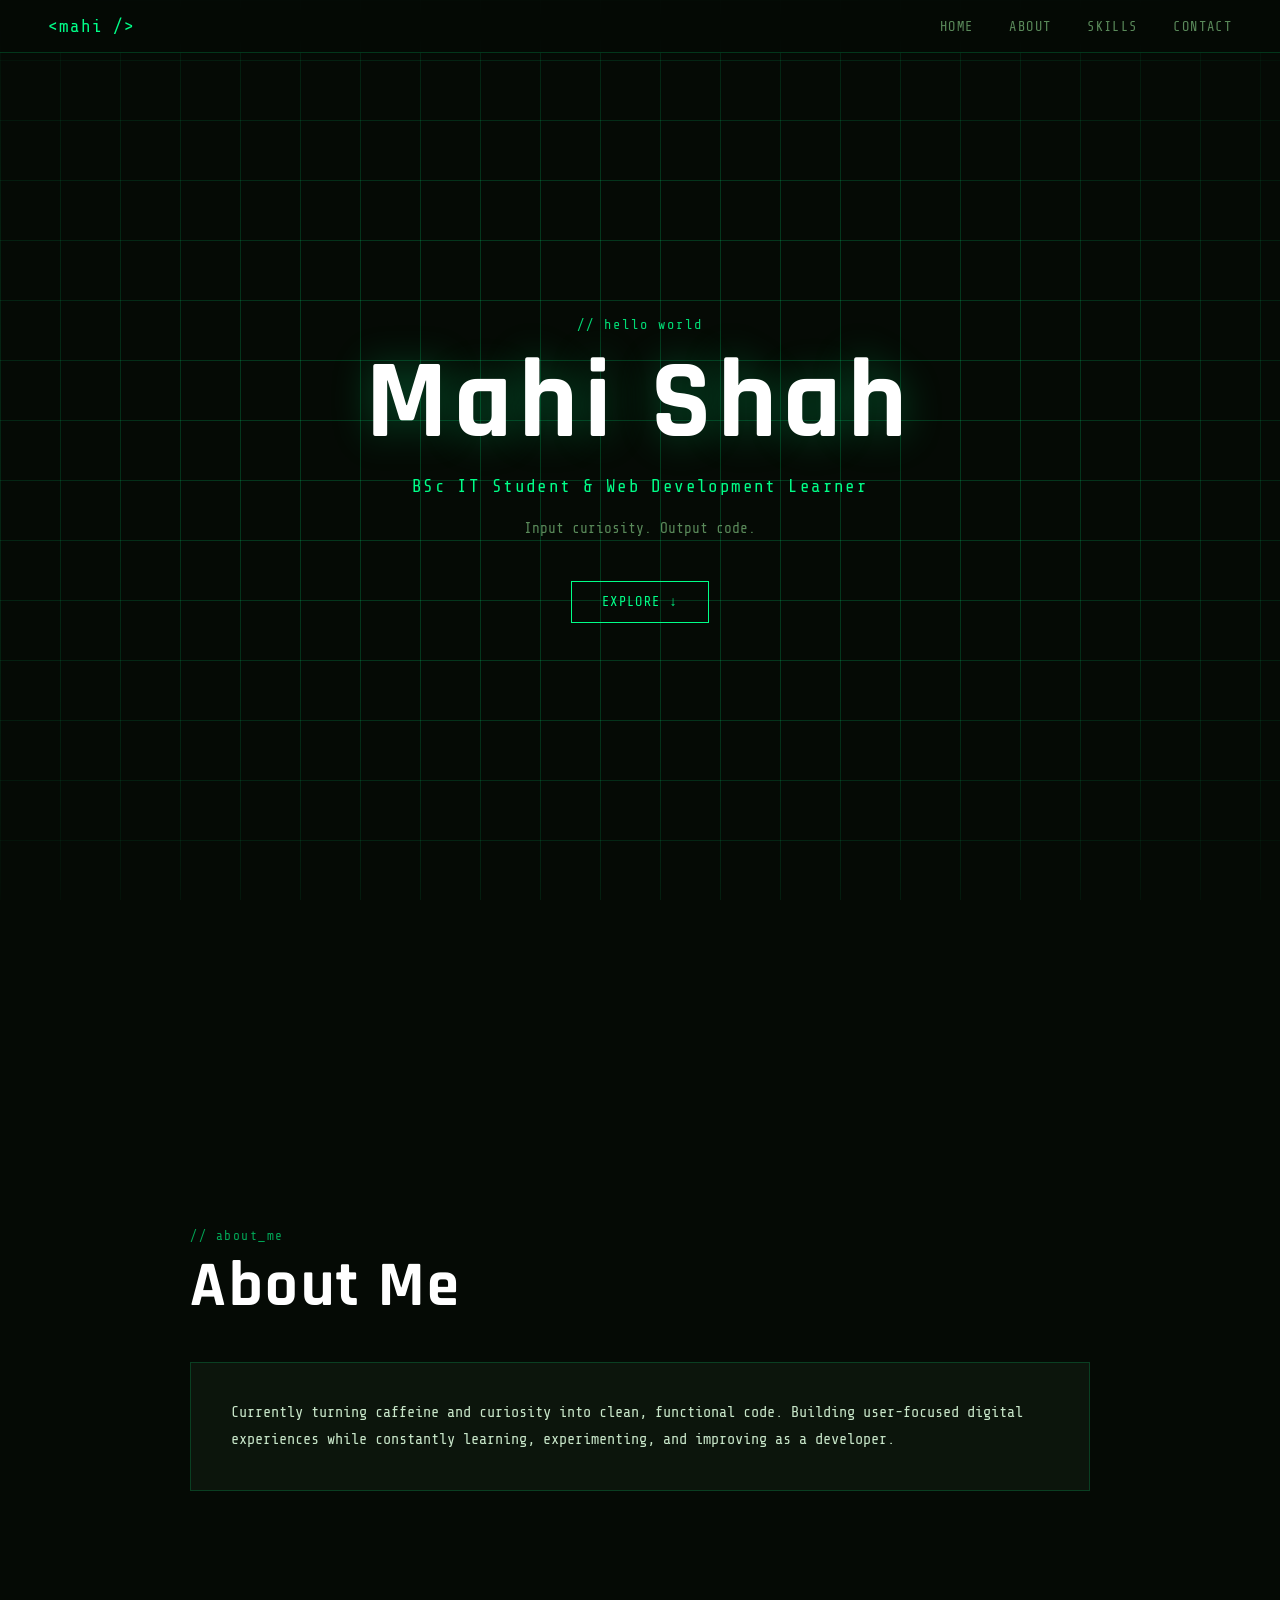
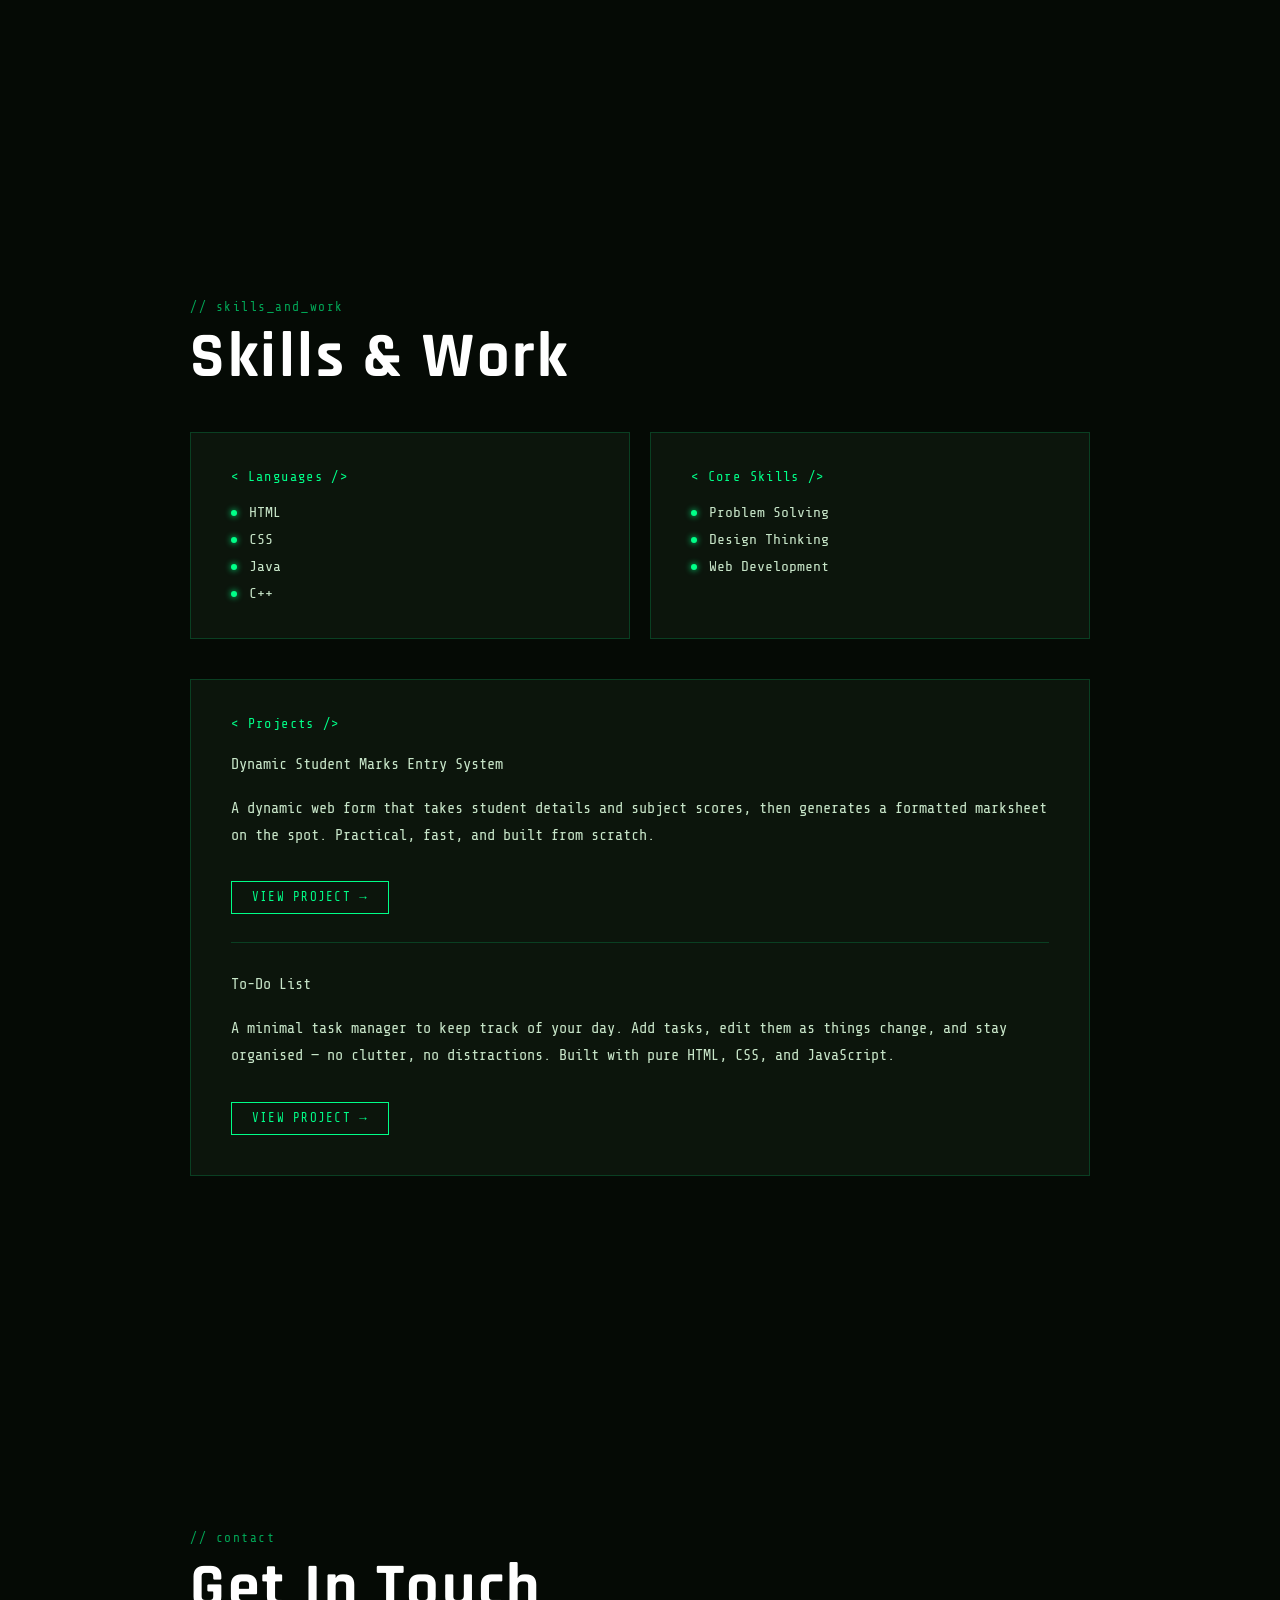
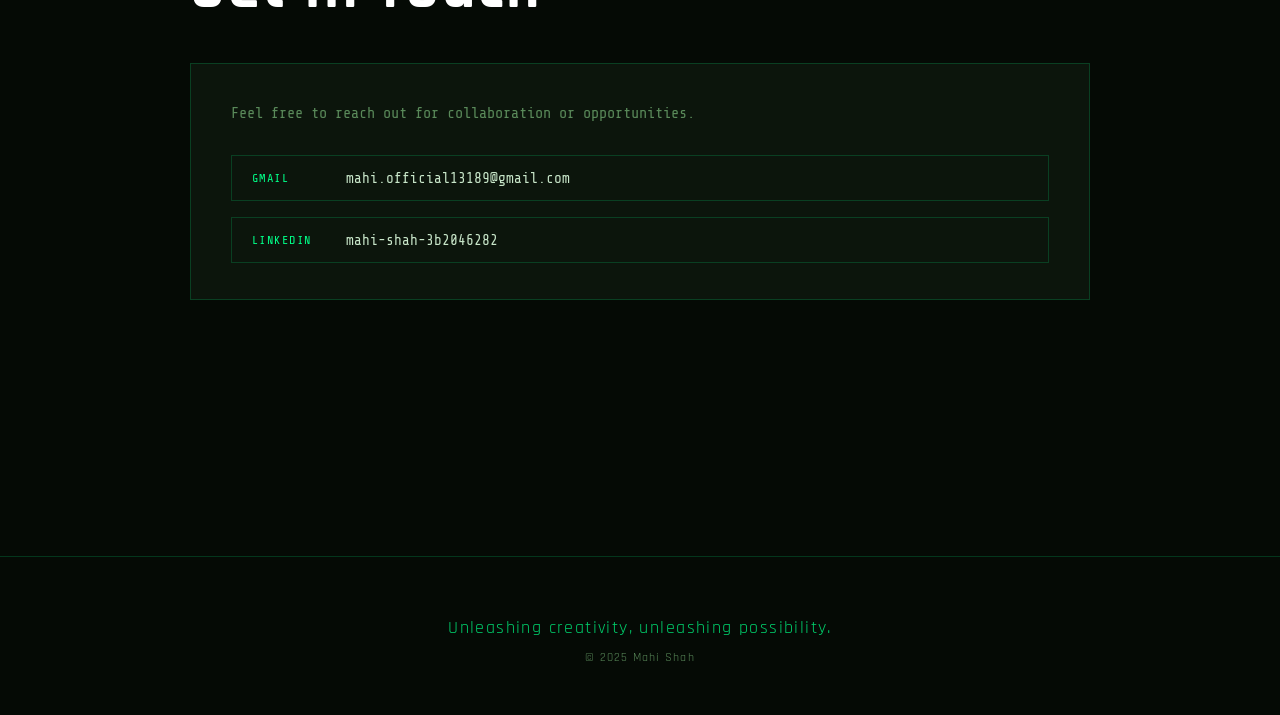
<file: index.html>
<!DOCTYPE html>
<html lang="en">
<head>
  <meta charset="UTF-8" />
  <meta name="viewport" content="width=device-width, initial-scale=1.0"/>
  <title>Mahi Shah — Portfolio</title>
  <link rel="stylesheet" href="style.css" />
  <link href="https://fonts.googleapis.com/css2?family=Share+Tech+Mono&family=Rajdhani:wght@300;500;700&display=swap" rel="stylesheet"/>
</head>
<body>

  <!-- NAV -->
  <nav>
    <span class="nav-logo">&lt;mahi /&gt;</span>
    <ul>
      <li><a href="#home">Home</a></li>
      <li><a href="#about">About</a></li>
      <li><a href="#skills">Skills</a></li>
      <li><a href="#contact">Contact</a></li>
    </ul>
  </nav>

  <!-- HERO -->
  <section id="home" class="section hero">
    <div class="hero-content">
      <p class="tag">// hello world</p>
      <h1>Mahi Shah</h1>
      <h2>BSc IT Student &amp; Web Development Learner</h2>
      <p class="hero-sub">Input curiosity. Output code.</p>
      <a href="#about" class="btn">Explore &darr;</a>
    </div>
    <div class="grid-bg"></div>
  </section>

  <!-- ABOUT -->
  <section id="about" class="section">
    <div class="container">
      <p class="section-tag">// about_me</p>
      <h3 class="section-title">About Me</h3>
      <div class="card">
        <p>Currently turning caffeine and curiosity into clean, functional code. Building user-focused digital experiences while constantly learning, experimenting, and improving as a developer.</p>
      </div>
    </div>
  </section>

  <!-- SKILLS & PROJECT -->
  <section id="skills" class="section">
    <div class="container">
      <p class="section-tag">// skills_and_work</p>
      <h3 class="section-title">Skills &amp; Work</h3>

      <div class="skills-grid">
        <div class="card">
          <h4 class="card-title">&lt; Languages /&gt;</h4>
          <ul class="skill-list">
            <li><span class="dot"></span>HTML</li>
            <li><span class="dot"></span>CSS</li>
            <li><span class="dot"></span>Java</li>
            <li><span class="dot"></span>C++</li>
          </ul>
        </div>

        <div class="card">
          <h4 class="card-title">&lt; Core Skills /&gt;</h4>
          <ul class="skill-list">
            <li><span class="dot"></span>Problem Solving</li>
            <li><span class="dot"></span>Design Thinking</li>
            <li><span class="dot"></span>Web Development</li>
          </ul>
        </div>

        <div class="card project-card">
          <h4 class="card-title">&lt; Projects /&gt;</h4>

          <div class="project-item">
            <p class="project-name">Dynamic Student Marks Entry System</p>
            <p class="project-desc">A dynamic web form that takes student details and subject scores, then generates a formatted marksheet on the spot. Practical, fast, and built from scratch.</p>
            <a href="https://mahi600.github.io/student-marks-entry-system/" class="btn btn-small" target="_blank">View Project &rarr;</a>
          </div>

          <div class="project-divider"></div>

          <div class="project-item">
            <p class="project-name">To-Do List</p>
            <p class="project-desc">A minimal task manager to keep track of your day. Add tasks, edit them as things change, and stay organised — no clutter, no distractions. Built with pure HTML, CSS, and JavaScript.</p>
            <a href="https://mahi600.github.io/to-do-list/" class="btn btn-small" target="_blank">View Project &rarr;</a>
          </div>
        </div>
      </div>
    </div>
  </section>

  <!-- CONTACT -->
  <section id="contact" class="section">
    <div class="container">
      <p class="section-tag">// contact</p>
      <h3 class="section-title">Get In Touch</h3>
      <div class="card contact-card">
        <p>Feel free to reach out for collaboration or opportunities.</p>
        <div class="contact-links">
          <a href="mailto:mahi.official13189@gmail.com" class="contact-item">
            <span class="contact-label">Gmail</span>
            <span class="contact-value">mahi.official13189@gmail.com</span>
          </a>
          <a href="https://www.linkedin.com/in/mahi-shah-3b2046282" target="_blank" class="contact-item">
            <span class="contact-label">LinkedIn</span>
            <span class="contact-value">mahi-shah-3b2046282</span>
          </a>
        </div>
      </div>
    </div>
  </section>

  <!-- FOOTER -->
  <footer>
    <p>Unleashing creativity, unleashing possibility.</p>
    <p class="footer-copy">&copy; 2025 Mahi Shah</p>
  </footer>

</body>
</html>
</file>
<file: style.css>
/* ===== RESET & BASE ===== */
*, *::before, *::after {
  box-sizing: border-box;
  margin: 0;
  padding: 0;
}

:root {
  --green: #00ff88;
  --green-dim: #00cc6a;
  --green-glow: rgba(0, 255, 136, 0.15);
  --green-glow-strong: rgba(0, 255, 136, 0.3);
  --bg: #050a05;
  --bg2: #080f08;
  --surface: #0c150c;
  --border: rgba(0, 255, 136, 0.18);
  --text: #c8e6c9;
  --text-dim: #5a8a5a;
  --font-mono: 'Share Tech Mono', monospace;
  --font-display: 'Rajdhani', sans-serif;
}

html {
  scroll-behavior: smooth;
}

body {
  background-color: var(--bg);
  color: var(--text);
  font-family: var(--font-mono);
  overflow-x: hidden;
}

/* ===== NAV ===== */
nav {
  position: fixed;
  top: 0;
  width: 100%;
  z-index: 100;
  display: flex;
  align-items: center;
  justify-content: space-between;
  padding: 16px 48px;
  background: rgba(5, 10, 5, 0.85);
  backdrop-filter: blur(12px);
  border-bottom: 1px solid var(--border);
}

.nav-logo {
  font-family: var(--font-mono);
  font-size: 1.1rem;
  color: var(--green);
  letter-spacing: 0.05em;
}

nav ul {
  list-style: none;
  display: flex;
  gap: 36px;
}

nav ul li a {
  text-decoration: none;
  color: var(--text-dim);
  font-size: 0.85rem;
  letter-spacing: 0.1em;
  text-transform: uppercase;
  transition: color 0.2s;
}

nav ul li a:hover {
  color: var(--green);
}

/* ===== SECTIONS ===== */
.section {
  min-height: 100vh;
  display: flex;
  align-items: center;
  justify-content: center;
  padding: 100px 48px 60px;
  position: relative;
}

.container {
  width: 100%;
  max-width: 900px;
}

.section-tag {
  font-size: 0.8rem;
  color: var(--green-dim);
  letter-spacing: 0.12em;
  margin-bottom: 8px;
  opacity: 0.8;
}

.section-title {
  font-family: var(--font-display);
  font-size: clamp(2.5rem, 6vw, 4rem);
  font-weight: 700;
  color: #fff;
  letter-spacing: 0.04em;
  margin-bottom: 40px;
  line-height: 1.1;
}

/* ===== HERO ===== */
.hero {
  flex-direction: column;
  text-align: center;
  position: relative;
  overflow: hidden;
}

.hero-content {
  position: relative;
  z-index: 2;
  max-width: 700px;
}

.tag {
  font-size: 0.85rem;
  color: var(--green);
  letter-spacing: 0.15em;
  margin-bottom: 16px;
  opacity: 0.85;
}

.hero h1 {
  font-family: var(--font-display);
  font-size: clamp(3.5rem, 10vw, 7rem);
  font-weight: 700;
  color: #ffffff;
  letter-spacing: 0.06em;
  line-height: 1;
  margin-bottom: 16px;
  text-shadow: 0 0 40px var(--green-glow-strong);
}

.hero h2 {
  font-family: var(--font-mono);
  font-size: clamp(0.85rem, 2vw, 1.1rem);
  color: var(--green);
  letter-spacing: 0.08em;
  font-weight: normal;
  margin-bottom: 20px;
}

.hero-sub {
  font-size: 0.9rem;
  color: var(--text-dim);
  margin-bottom: 40px;
  line-height: 1.7;
}

/* Animated grid background */
.grid-bg {
  position: absolute;
  inset: 0;
  z-index: 1;
  background-image:
    linear-gradient(var(--border) 1px, transparent 1px),
    linear-gradient(90deg, var(--border) 1px, transparent 1px);
  background-size: 60px 60px;
  mask-image: radial-gradient(ellipse 80% 70% at 50% 50%, black 40%, transparent 100%);
  animation: gridPulse 6s ease-in-out infinite;
}

@keyframes gridPulse {
  0%, 100% { opacity: 0.4; }
  50% { opacity: 0.7; }
}

/* ===== BUTTONS ===== */
.btn {
  display: inline-block;
  padding: 12px 30px;
  border: 1px solid var(--green);
  color: var(--green);
  text-decoration: none;
  font-family: var(--font-mono);
  font-size: 0.85rem;
  letter-spacing: 0.1em;
  text-transform: uppercase;
  transition: background 0.25s, box-shadow 0.25s, color 0.25s;
  cursor: pointer;
}

.btn:hover {
  background: var(--green-glow);
  box-shadow: 0 0 20px var(--green-glow-strong), inset 0 0 20px var(--green-glow);
  color: #fff;
}

.btn-small {
  padding: 8px 20px;
  font-size: 0.78rem;
  margin-top: 16px;
}

/* ===== CARDS ===== */
.card {
  background: var(--surface);
  border: 1px solid var(--border);
  padding: 36px 40px;
  margin-bottom: 20px;
  position: relative;
  transition: border-color 0.3s, box-shadow 0.3s;
}

.card::before {
  content: '';
  position: absolute;
  top: 0; left: 0;
  width: 3px; height: 100%;
  background: var(--green);
  opacity: 0;
  transition: opacity 0.3s;
}

.card:hover {
  border-color: rgba(0, 255, 136, 0.4);
  box-shadow: 0 0 30px var(--green-glow);
}

.card:hover::before {
  opacity: 1;
}

.card p {
  font-size: 0.95rem;
  color: var(--text);
  line-height: 1.8;
  margin-bottom: 16px;
}

.card p:last-child {
  margin-bottom: 0;
}

.card-title {
  font-family: var(--font-mono);
  font-size: 0.85rem;
  color: var(--green);
  letter-spacing: 0.1em;
  margin-bottom: 20px;
  font-weight: normal;
}

/* ===== SKILLS GRID ===== */
.skills-grid {
  display: grid;
  grid-template-columns: 1fr 1fr;
  gap: 20px;
}

.project-card {
  grid-column: 1 / -1;
}

.skill-list {
  list-style: none;
  display: flex;
  flex-direction: column;
  gap: 10px;
}

.skill-list li {
  display: flex;
  align-items: center;
  gap: 12px;
  font-size: 0.92rem;
  color: var(--text);
}

.dot {
  display: inline-block;
  width: 6px;
  height: 6px;
  background: var(--green);
  border-radius: 50%;
  flex-shrink: 0;
  box-shadow: 0 0 6px var(--green);
}

.project-divider {
  border: none;
  border-top: 1px solid var(--border);
  margin: 28px 0;
}

.project-item {
  margin-bottom: 4px;
}


  font-family: var(--font-display);
  font-size: 1.4rem;
  font-weight: 700;
  color: #fff;
  margin-bottom: 10px !important;
}

.project-desc {
  color: var(--text-dim) !important;
  font-size: 0.88rem !important;
}

/* ===== CONTACT ===== */
.contact-card p {
  margin-bottom: 28px !important;
  color: var(--text-dim) !important;
}

.contact-links {
  display: flex;
  flex-direction: column;
  gap: 16px;
}

.contact-item {
  display: flex;
  align-items: center;
  gap: 24px;
  text-decoration: none;
  padding: 14px 20px;
  border: 1px solid var(--border);
  transition: background 0.25s, border-color 0.25s;
}

.contact-item:hover {
  background: var(--green-glow);
  border-color: var(--green);
}

.contact-label {
  font-size: 0.75rem;
  color: var(--green);
  letter-spacing: 0.12em;
  text-transform: uppercase;
  min-width: 70px;
}

.contact-value {
  font-size: 0.9rem;
  color: var(--text);
}

/* ===== FOOTER ===== */
footer {
  text-align: center;
  padding: 60px 48px 40px;
  border-top: 1px solid var(--border);
}

footer p {
  font-family: var(--font-display);
  font-size: 1.1rem;
  color: var(--green-dim);
  letter-spacing: 0.08em;
  margin-bottom: 10px;
}

.footer-copy {
  font-size: 0.78rem !important;
  color: var(--text-dim) !important;
  letter-spacing: 0.1em;
}

/* ===== RESPONSIVE ===== */
@media (max-width: 640px) {
  nav { padding: 14px 20px; }
  nav ul { gap: 20px; }
  .section { padding: 80px 20px 40px; }
  .card { padding: 24px 20px; }
  .skills-grid { grid-template-columns: 1fr; }
  .project-card { grid-column: auto; }
  footer { padding: 40px 20px 30px; }
}
</file>
